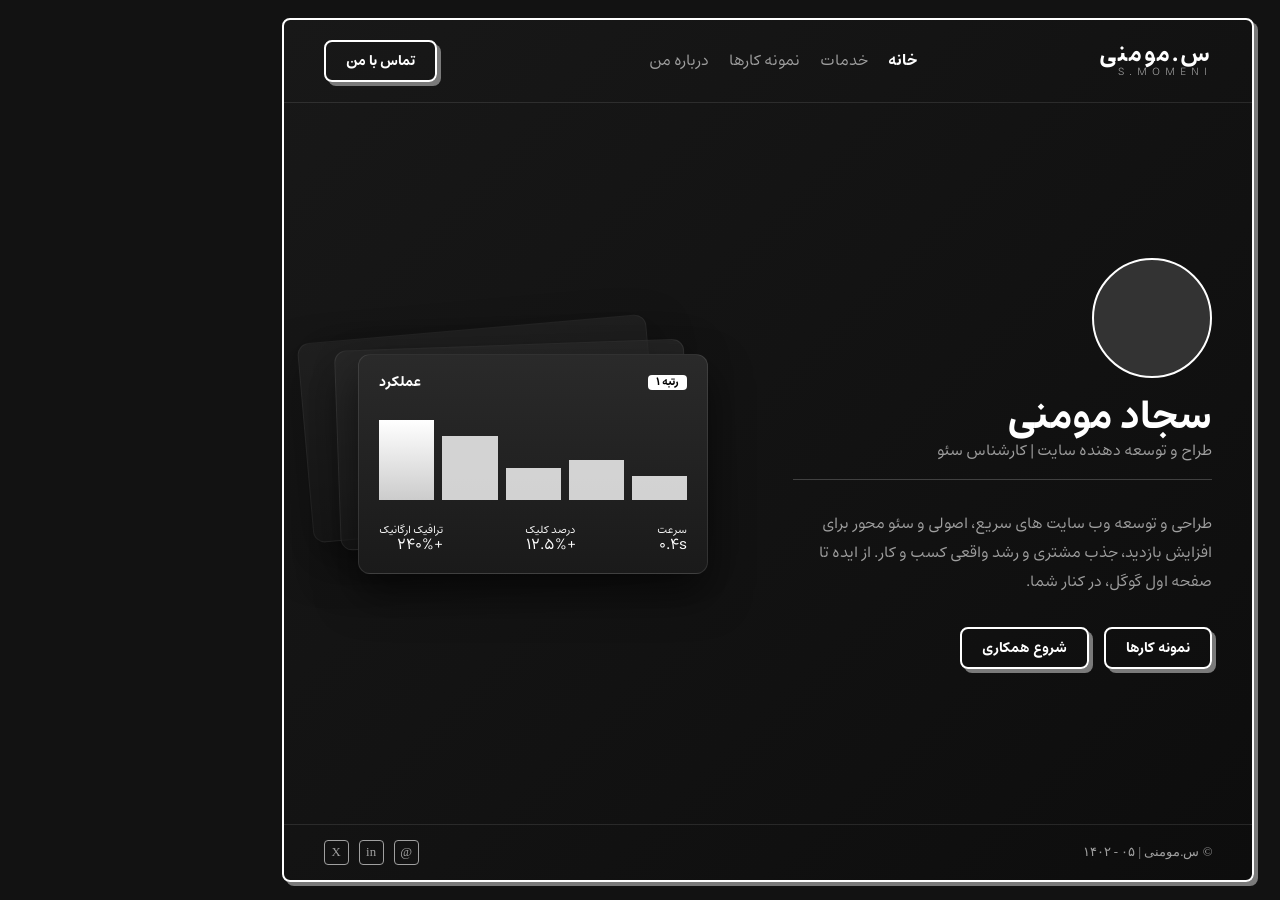
<file: index.html>
<!DOCTYPE html>
<html lang="fa" dir="rtl">
<head>
    <meta charset="UTF-8">
    <meta name="viewport" content="width=device-width, initial-scale=1.0">
    <title>سجاد مومنی | S.Momeni</title>
    <link rel="stylesheet" href="/reset-style.css">
    <link rel="stylesheet" href="/style.css">
</head>
<body>

    <!-- لودر خطی وسط صفحه -->
    <div id="loader-wrapper">
        <div id="linear-loader"></div>
    </div>

    <div class="app-wrapper">
        <!-- Header -->
        <header>
            <div class="logo">
                س.مومنی
                <span>S.MOMENI</span>
            </div>
            
            <nav class="tabs-nav">
                <a href="./index.html" class="tab-link active">خانه</a>
                <a href="./services" class="tab-link">خدمات</a>
                <a href="./portfolio" class="tab-link">نمونه کارها</a>
                <a href="./about" class="tab-link">درباره من</a>
            </nav>

            <div class="nav-actions">
                <a href="./contact"><button class="btn-outline">تماس با من</button></a>
            </div>
        </header>

        <!-- Main Content (مخصوص صفحه خانه) -->
        <main class="main-content">
            <div class="content-right">
                <div class="profile-img"></div> 
                <h1 class="title-primary">سجاد مومنی</h1>
                <div class="subtitle">طراح و توسعه دهنده سایت | کارشناس سئو</div>
                
                <p class="text-body">
                    طراحی و توسعه وب سایت های سریع، اصولی و سئو محور برای افزایش بازدید، جذب مشتری و رشد واقعی کسب و کار. از <strong>ایده تا صفحه اول گوگل</strong>، در کنار شما.
                </p>
                
                <div class="action-buttons">
                    <a href="./portfolio"><button class="btn-outline">نمونه کارها</button></a>
                    <a href="./contact"><button class="btn-outline">شروع همکاری</button></a>
                    
                </div>
            </div>

            <div class="content-left">
                <div class="mock-panel panel-1"></div>
                <div class="mock-panel panel-2"></div>
                <div class="mock-panel panel-3">
                    <div style="display: flex; justify-content: space-between;">
                        <span style="background: white; color: black; padding: 2px 8px; border-radius: 4px; font-size: 0.7rem; font-weight: bold;">رتبه ۱</span>
                        <span style="font-size: 0.9rem; font-weight: bold;">عملکرد</span>
                    </div>
                    <div style="display: flex; align-items: flex-end; gap: 8px; height: 80px; margin-top: 20px;">
                        <div style="background: rgba(255,255,255,0.8); flex:1; height: 30%;"></div>
                        <div style="background: rgba(255,255,255,0.8); flex:1; height: 50%;"></div>
                        <div style="background: rgba(255,255,255,0.8); flex:1; height: 40%;"></div>
                        <div style="background: rgba(255,255,255,0.8); flex:1; height: 80%;"></div>
                        <div style="background: linear-gradient(180deg, #fff 0%, #ccc 100%); flex:1; height: 100%;"></div>
                    </div>
                    <div style="display: flex; justify-content: space-between; margin-top: 15px; font-size: 0.7rem;">
                        <div>سرعت<br><strong style="font-size:1rem;">۰.۴s</strong></div>
                        <div>درصد کلیک<br><strong style="font-size:1rem;">+۱۲.۵%</strong></div>
                        <div>ترافیک ارگانیک<br><strong style="font-size:1rem;">+۲۴۰%</strong></div>
                    </div>
                </div>
            </div>
        </main>

        <!-- Footer -->
        <footer>
            <div>© س.مومنی | ۰۵ - ۱۴۰۲</div>
            <div class="social-icons">
                <div class="social-icon">@</div>
                <div class="social-icon">in</div>
                <div class="social-icon">X</div>
            </div>
        </footer>
    </div>
    <script src="/main.script.js"></script>
</body>
</html>
</file>
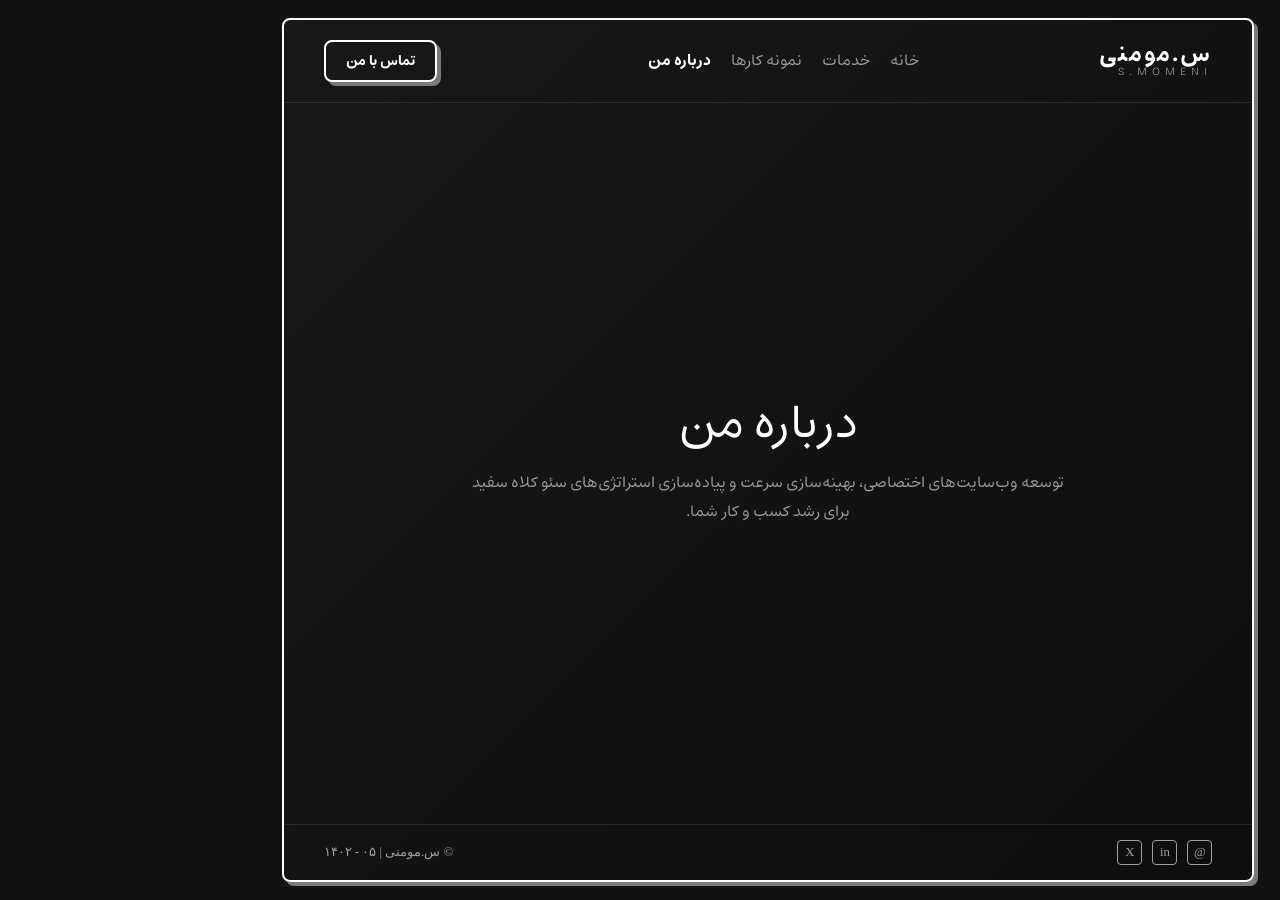
<file: about/index.html>
<!DOCTYPE html>
<html lang="fa" dir="rtl">

<head>
    <meta charset="UTF-8">
    <meta name="viewport" content="width=device-width, initial-scale=1.0">
    <title>سجاد مومنی | نمونه کارها</title>
    <link rel="stylesheet" href="/reset-style.css">
    <link rel="stylesheet" href="/style.css">
</head>

<body>

    <!-- ساختار اصلاح شده لودر مینیمال وسط صفحه -->
    <div id="loader-wrapper">
        <div id="linear-loader"></div>
    </div>

    <div class="app-wrapper">
        <!-- Header -->
        <header>
            <div class="logo">
                س.مومنی
                <span>S.MOMENI</span>
            </div>

            <nav class="tabs-nav">
                <a href="/index.html" class="tab-link">خانه</a>
                <a href="/services" class="tab-link">خدمات</a>
                <a href="/portfolio" class="tab-link">نمونه کارها</a>
                <a href="/about" class="tab-link active">درباره من</a>
            </nav>

            <div class="nav-actions">
                <a href="/contact"><button class="btn-outline">تماس با من</button></a>
            </div>
        </header>

        <!-- Main Content (مخصوص صفحه خدمات) -->
        <main class="main-content" style="justify-content: center; text-align: center; flex-direction: column;">
            <h1 style="font-size: 3rem; margin-bottom: 20px;">درباره من</h1>
            <p style="color: var(--text-muted); max-width: 600px; line-height: 1.8;">
                توسعه وب‌سایت‌های اختصاصی، بهینه‌سازی سرعت و پیاده‌سازی استراتژی‌های سئو کلاه سفید برای رشد کسب و کار
                شما.
            </p>
        </main>

        <!-- Footer -->
        <footer>
            <div class="social-icons">
                <div class="social-icon">@</div>
                <div class="social-icon">in</div>
                <div class="social-icon">X</div>
            </div>
            <div>© س.مومنی | ۰۵ - ۱۴۰۲</div>
        </footer>
    </div>

    <script src="/main.script.js"></script>
</body>

</html>
</file>
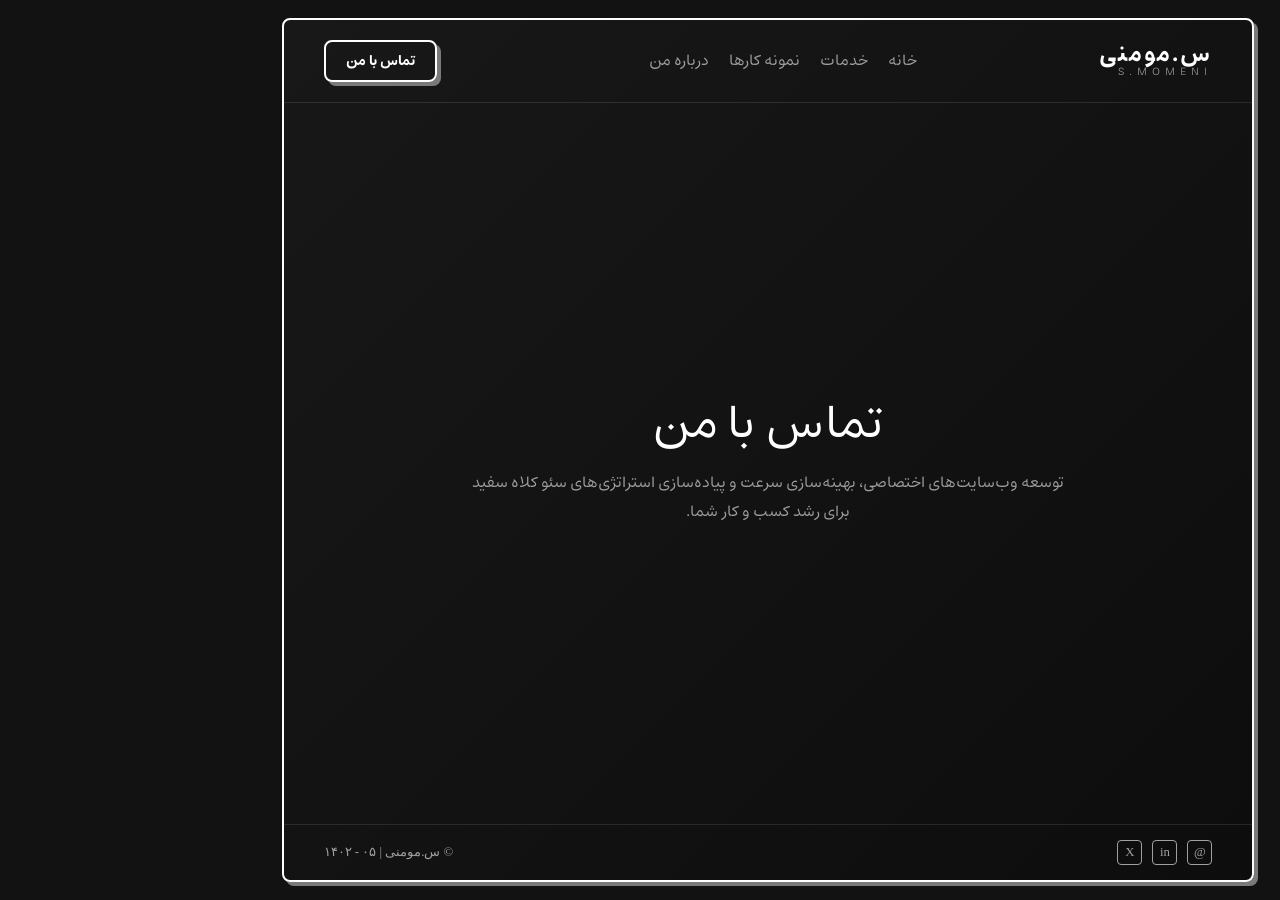
<file: contact/index.html>
<!DOCTYPE html>
<html lang="fa" dir="rtl">
<head>
    <meta charset="UTF-8">
    <meta name="viewport" content="width=device-width, initial-scale=1.0">
    <title>سجاد مومنی | نمونه کارها</title>
    <link rel="stylesheet" href="/reset-style.css">
    <link rel="stylesheet" href="/style.css">
</head>
<body>

    <!-- ساختار اصلاح شده لودر مینیمال وسط صفحه -->
    <div id="loader-wrapper">
        <div id="linear-loader"></div>
    </div>

    <div class="app-wrapper">
        <!-- Header -->
        <header>
            <div class="logo">
                س.مومنی
                <span>S.MOMENI</span>
            </div>
            
            <nav class="tabs-nav">
                <a href="/index.html" class="tab-link">خانه</a>
                <a href="/services" class="tab-link">خدمات</a>
                <a href="/portfolio" class="tab-link">نمونه کارها</a>
                <a href="/about" class="tab-link">درباره من</a>
            </nav>

            <div class="nav-actions">
                <a href="/contact"><button class="btn-outline">تماس با من</button></a>
            </div>
        </header>

        <!-- Main Content (مخصوص صفحه خدمات) -->
        <main class="main-content" style="justify-content: center; text-align: center; flex-direction: column;">
            <h1 style="font-size: 3rem; margin-bottom: 20px;">تماس با من</h1>
            <p style="color: var(--text-muted); max-width: 600px; line-height: 1.8;">
                توسعه وب‌سایت‌های اختصاصی، بهینه‌سازی سرعت و پیاده‌سازی استراتژی‌های سئو کلاه سفید برای رشد کسب و کار شما.
            </p>
        </main>

        <!-- Footer -->
        <footer>
            <div class="social-icons">
                <div class="social-icon">@</div>
                <div class="social-icon">in</div>
                <div class="social-icon">X</div>
            </div>
            <div>© س.مومنی | ۰۵ - ۱۴۰۲</div>
        </footer>
    </div>

    <script src="/main.script.js"></script>
</body>
</html>
</file>
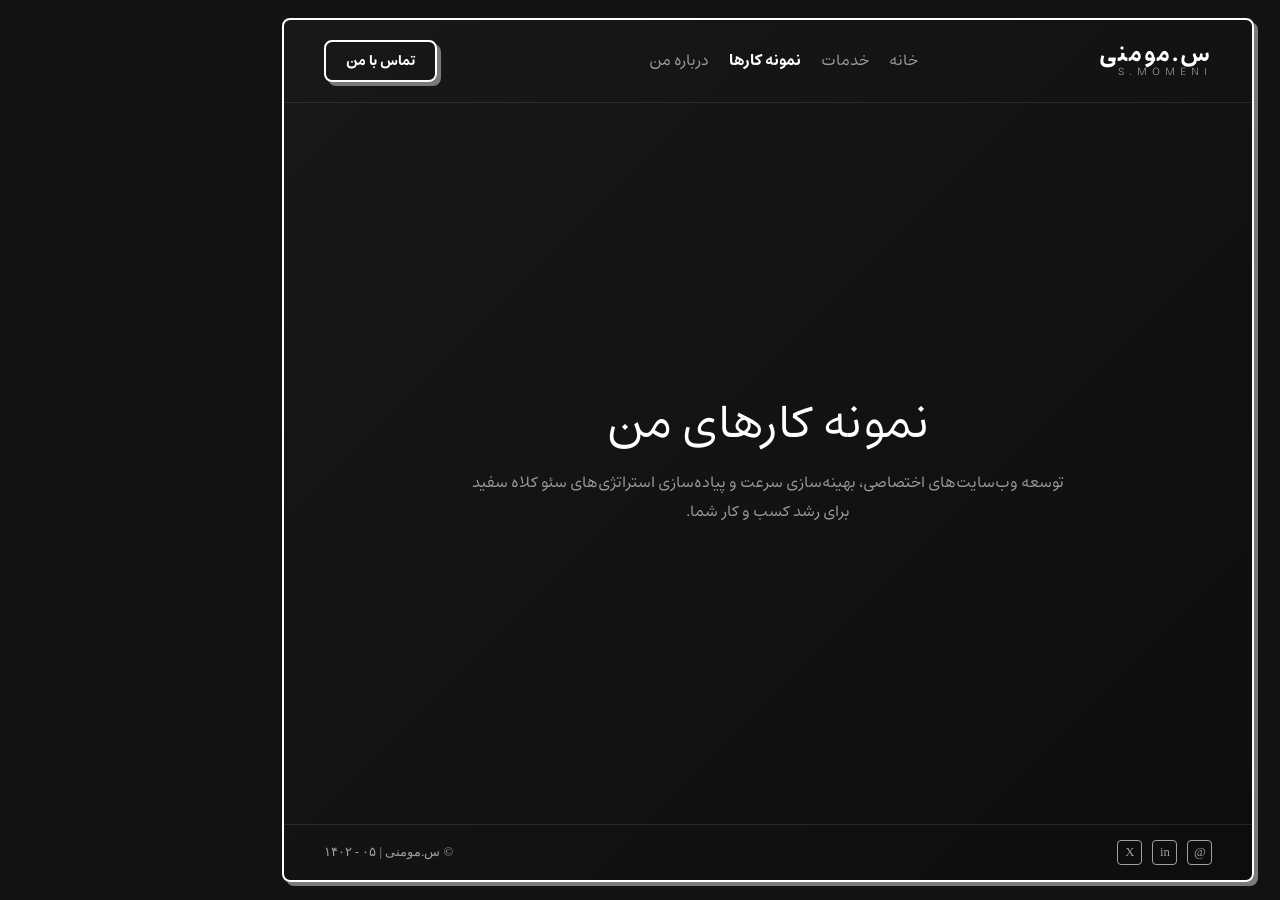
<file: portfolio/index.html>
<!DOCTYPE html>
<html lang="fa" dir="rtl">
<head>
    <meta charset="UTF-8">
    <meta name="viewport" content="width=device-width, initial-scale=1.0">
    <title>سجاد مومنی | نمونه کارها</title>
    <link rel="stylesheet" href="/reset-style.css">
    <link rel="stylesheet" href="/style.css">
</head>
<body>

    <!-- ساختار اصلاح شده لودر مینیمال وسط صفحه -->
    <div id="loader-wrapper">
        <div id="linear-loader"></div>
    </div>

    <div class="app-wrapper">
        <!-- Header -->
        <header>
            <div class="logo">
                س.مومنی
                <span>S.MOMENI</span>
            </div>
            
            <nav class="tabs-nav">
                <a href="/index.html" class="tab-link">خانه</a>
                <a href="/services" class="tab-link">خدمات</a>
                <a href="/portfolio" class="tab-link active">نمونه کارها</a>
                <a href="/about" class="tab-link">درباره من</a>
            </nav>

            <div class="nav-actions">
                <a href="/contact"><button class="btn-outline">تماس با من</button></a>
            </div>
        </header>

        <!-- Main Content (مخصوص صفحه خدمات) -->
        <main class="main-content" style="justify-content: center; text-align: center; flex-direction: column;">
            <h1 style="font-size: 3rem; margin-bottom: 20px;">نمونه کارهای من</h1>
            <p style="color: var(--text-muted); max-width: 600px; line-height: 1.8;">
                توسعه وب‌سایت‌های اختصاصی، بهینه‌سازی سرعت و پیاده‌سازی استراتژی‌های سئو کلاه سفید برای رشد کسب و کار شما.
            </p>
        </main>

        <!-- Footer -->
        <footer>
            <div class="social-icons">
                <div class="social-icon">@</div>
                <div class="social-icon">in</div>
                <div class="social-icon">X</div>
            </div>
            <div>© س.مومنی | ۰۵ - ۱۴۰۲</div>
        </footer>
    </div>

    <script src="/main.script.js"></script>
</body>
</html>
</file>
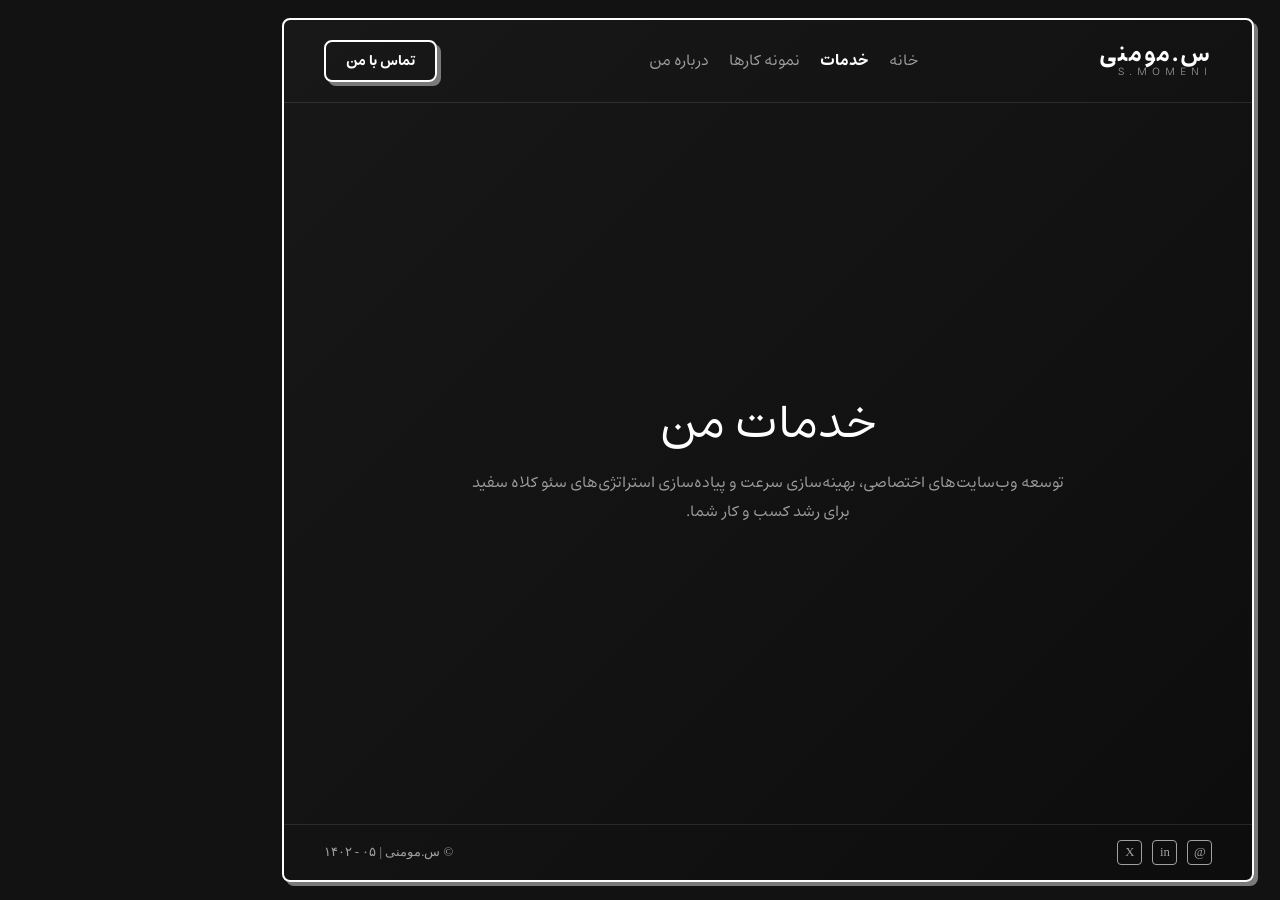
<file: services/index.html>
<!DOCTYPE html>
<html lang="fa" dir="rtl">
<head>
    <meta charset="UTF-8">
    <meta name="viewport" content="width=device-width, initial-scale=1.0">
    <title>سجاد مومنی | خدمات</title>
    <link rel="stylesheet" href="/reset-style.css">
    <link rel="stylesheet" href="/style.css">
</head>
<body>

    <!-- ساختار اصلاح شده لودر مینیمال وسط صفحه -->
    <div id="loader-wrapper">
        <div id="linear-loader"></div>
    </div>

    <div class="app-wrapper">
        <!-- Header -->
        <header>
            <div class="logo">
                س.مومنی
                <span>S.MOMENI</span>
            </div>
            
            <nav class="tabs-nav">
                <a href="/index.html" class="tab-link">خانه</a>
                <a href="/services" class="tab-link active">خدمات</a>
                <a href="/portfolio" class="tab-link">نمونه کارها</a>
                <a href="/about" class="tab-link">درباره من</a>
            </nav>

            <div class="nav-actions">
                <a href="/contact"><button class="btn-outline">تماس با من</button></a>
            </div>
        </header>

        <!-- Main Content (مخصوص صفحه خدمات) -->
        <main class="main-content" style="justify-content: center; text-align: center; flex-direction: column;">
            <h1 style="font-size: 3rem; margin-bottom: 20px;">خدمات من</h1>
            <p style="color: var(--text-muted); max-width: 600px; line-height: 1.8;">
                توسعه وب‌سایت‌های اختصاصی، بهینه‌سازی سرعت و پیاده‌سازی استراتژی‌های سئو کلاه سفید برای رشد کسب و کار شما.
            </p>
        </main>

        <!-- Footer -->
        <footer>
            <div class="social-icons">
                <div class="social-icon">@</div>
                <div class="social-icon">in</div>
                <div class="social-icon">X</div>
            </div>
            <div>© س.مومنی | ۰۵ - ۱۴۰۲</div>
        </footer>
    </div>

    <script src="/main.script.js"></script>
</body>
</html>
</file>
<file: style.css>
@font-face {
    font-family: Estedad;
    src: url(/font/Estedad[wght].woff2) format(woff2);
}

:root {
    --bg-color: #121212;
    --container-bg: #161616;
    --text-main: #ffffff;
    --text-muted: #a0a0a0;
    --border-color: #ffffff;
    --border-radius: 12px;
}

* {
    box-sizing: border-box;
    margin: 0;
    padding: 0;
    font-family: 'Estedad', sans-serif;
    justify-self: center;
}

::selection {
    background-color: #fff;
    color: #202020;
}

body {
    background-color: var(--bg-color);
    color: var(--text-main);
    height: 100vh;
    width: 80vw;
    display: flex;
    justify-content: center;
    align-items: center;
    overflow: hidden;
    padding: 2vh 2vw;
}

/* --- لودر مینیمال وسط صفحه --- */
#loader-wrapper {
    position: fixed;
    top: 50%;
    left: 50%;
    transform: translate(-50%, -50%);
    width: 150px;
    /* عرض مینیمال لودر */
    height: 2px;
    /* ضخامت ظریف لودر */
    z-index: 9999;
    background: rgba(255, 255, 255, 0.05);
    /* یک پس‌زمینه بسیار محو به عنوان مسیر */
    border-radius: 2px;
    overflow: hidden;
}

#linear-loader {
    height: 100%;
    width: 0%;
    background: #ffffff;
    transition: width 0.4s ease, opacity 0.3s ease;
    box-shadow: 0 0 8px rgba(255, 255, 255, 0.4);
    border-radius: 2px;
}

/* کادر اصلی */
.app-wrapper {
    width: 96vw;
    height: 96vh;
    border: 2px solid #fff;
    border-radius: 8px;
    box-shadow: 4px 4px 0 #7a7a7a;
    display: flex;
    flex-direction: column;
    position: relative;
    background: linear-gradient(135deg, #181818 0%, #0d0d0d 100%);
    opacity: 0;
    /* برای انیمیشن ورود */
    transform: scale(0.98);
    transition: opacity 0.5s ease, transform 0.5s ease;
}

body.loaded .app-wrapper {
    opacity: 1;
    transform: scale(1);
}

/* هدر */
header {
    display: flex;
    justify-content: space-between;
    align-items: center;
    padding: 20px 40px;
    border-bottom: 1px solid rgba(255, 255, 255, 0.1);
}

.logo {
    font-family: estedad, sans-serif;
    font-size: 1.5rem;
    font-weight: bold;
    letter-spacing: 2px;
}

.logo span {
    display: block;
    font-size: 0.7rem;
    font-weight: 300;
    letter-spacing: 5px;
    color: var(--text-muted);
}

.nav-actions {
    display: flex;
    gap: 15px;
    align-items: center;
}

/* تب های منو (تغییر یافته به لینک a) */
.tabs-nav {
    display: flex;
    gap: 20px;
    margin-left: 30px;
}

.tab-link {
    text-decoration: none;
    color: var(--text-muted);
    font-size: 1rem;
    font-family: estedad, sans-serif;
    transition: color 0.3s ease;
}

.tab-link:hover,
.tab-link.active {
    color: var(--text-main);
    font-weight: bold;
}

.btn-outline {
    background: transparent;
    color: white;
    border: 2px solid white;
    box-shadow: 4px 4px 0 #7a7a7a;
    padding: 8px 20px;
    border-radius: 8px;
    cursor: pointer;
    font-size: 0.9rem;
    font-family: estedad, sans-serif;
    font-weight: bold;
    transition: all 0.3s;
    text-decoration: none;
    display: inline-block;
}

.btn-outline:hover {
    background: #1c39bb;
    color: #fff;
    translate: 2px 2px;
    box-shadow: 2px 2px 0 #7a7a7a;
}

/* محتوای اصلی */
.main-content {
    flex-grow: 1;
    position: relative;
    overflow: hidden;
    padding: 40px;
    display: flex;
    justify-content: space-between;
    align-items: center;
}

.content-right {
    flex: 1;
    text-align: right;
    padding-left: 50px;
    display: flex;
    flex-direction: column;
    align-items: flex-start;
}

.profile-img {
    width: 120px;
    height: 120px;
    border-radius: 50%;
    border: 2px solid white;
    margin-bottom: 20px;
    background-color: #333;
}

.title-primary {
    font-size: 2.5rem;
    font-weight: bold;
    margin-bottom: 5px;
}

.subtitle {
    color: var(--text-muted);
    font-size: 1rem;
    margin-bottom: 30px;
    padding-bottom: 20px;
    border-bottom: 1px solid rgba(255, 255, 255, 0.2);
    width: 100%;
}

.description {
    font-size: 1.5rem;
    font-weight: bold;
    margin-bottom: 15px;
}

.text-body {
    color: var(--text-muted);
    line-height: 1.8;
    margin-bottom: 30px;
    max-width: 600px;
}

.action-buttons {
    display: flex;
    gap: 15px;
}

.content-left {
    flex: 1;
    height: 100%;
    position: relative;
    display: flex;
    justify-content: center;
    align-items: center;
}

.mock-panel {
    background: linear-gradient(180deg, #2a2a2a 0%, #1a1a1a 100%);
    border: 1px solid rgba(255, 255, 255, 0.1);
    border-radius: 12px;
    padding: 20px;
    position: absolute;
    box-shadow: 0 20px 40px rgba(0, 0, 0, 0.5);
}

.panel-1 {
    width: 350px;
    height: 200px;
    transform: rotate(-5deg) translateX(-50px) translateY(-40px);
    opacity: 0.5;
    z-index: 1;
}

.panel-2 {
    width: 350px;
    height: 200px;
    transform: rotate(-2deg) translateX(-20px) translateY(-20px);
    opacity: 0.7;
    z-index: 2;
}

.panel-3 {
    width: 350px;
    height: 220px;
    z-index: 3;
    display: flex;
    flex-direction: column;
    justify-content: space-between;
}

footer {
    padding: 15px 40px;
    display: flex;
    justify-content: space-between;
    align-items: center;
    border-top: 1px solid rgba(255, 255, 255, 0.1);
    font-size: 0.8rem;
    color: var(--text-muted);
}

.social-icons {
    display: flex;
    gap: 10px;
}

.social-icon {
    width: 25px;
    height: 25px;
    border: 1px solid var(--text-muted);
    border-radius: 4px;
    display: flex;
    justify-content: center;
    align-items: center;
}
</file>
